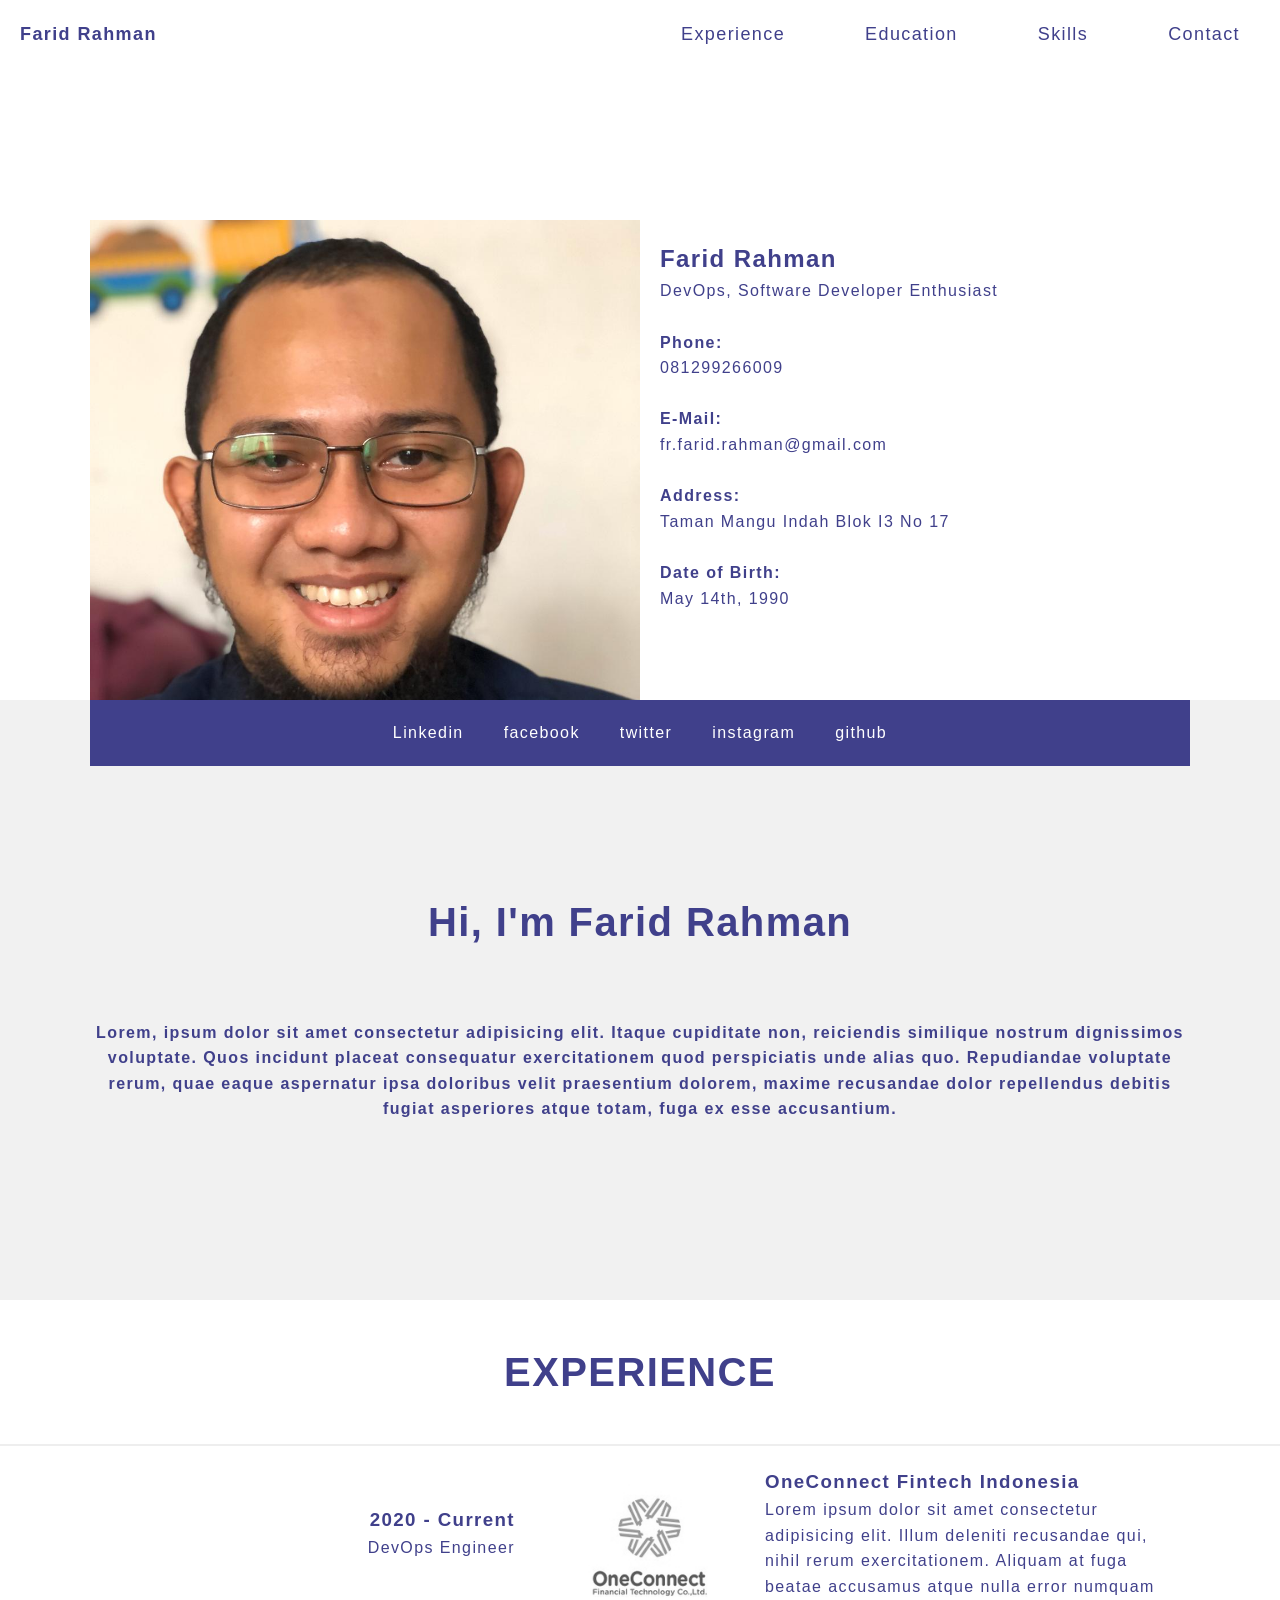
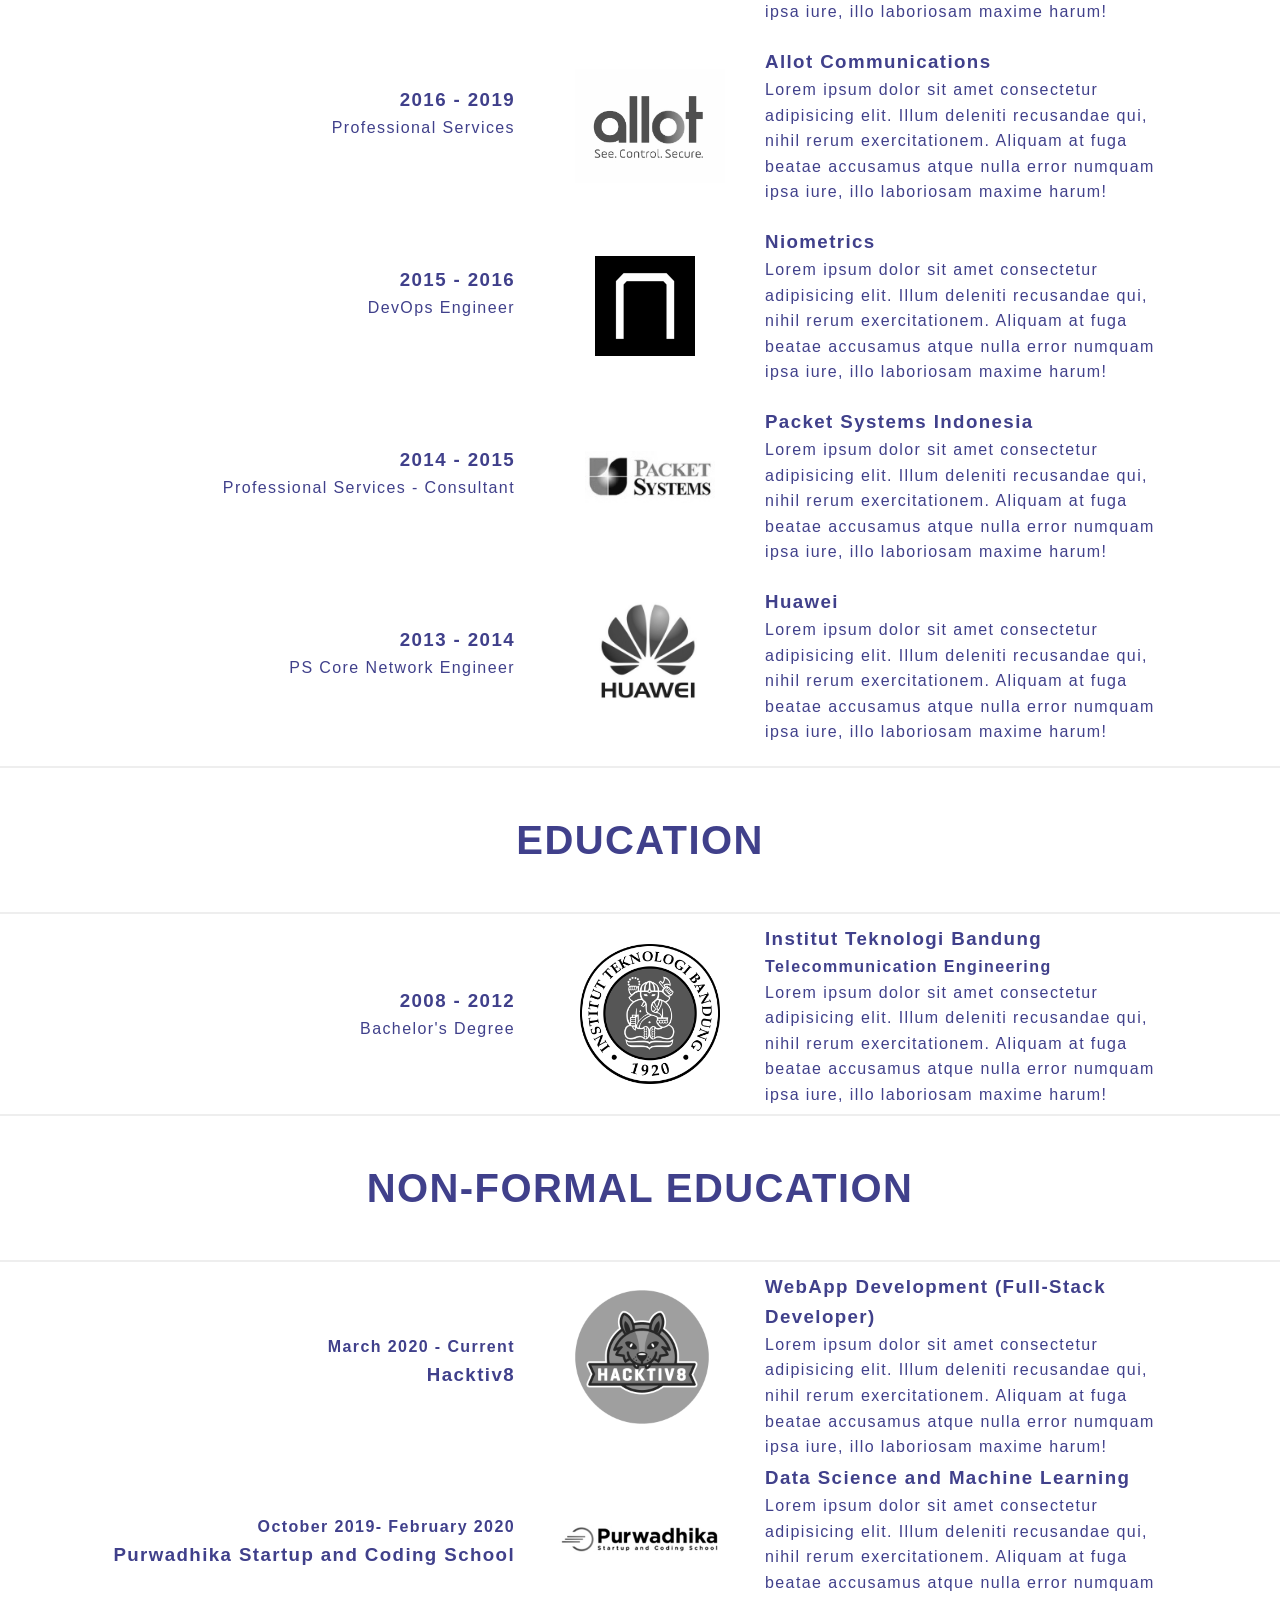
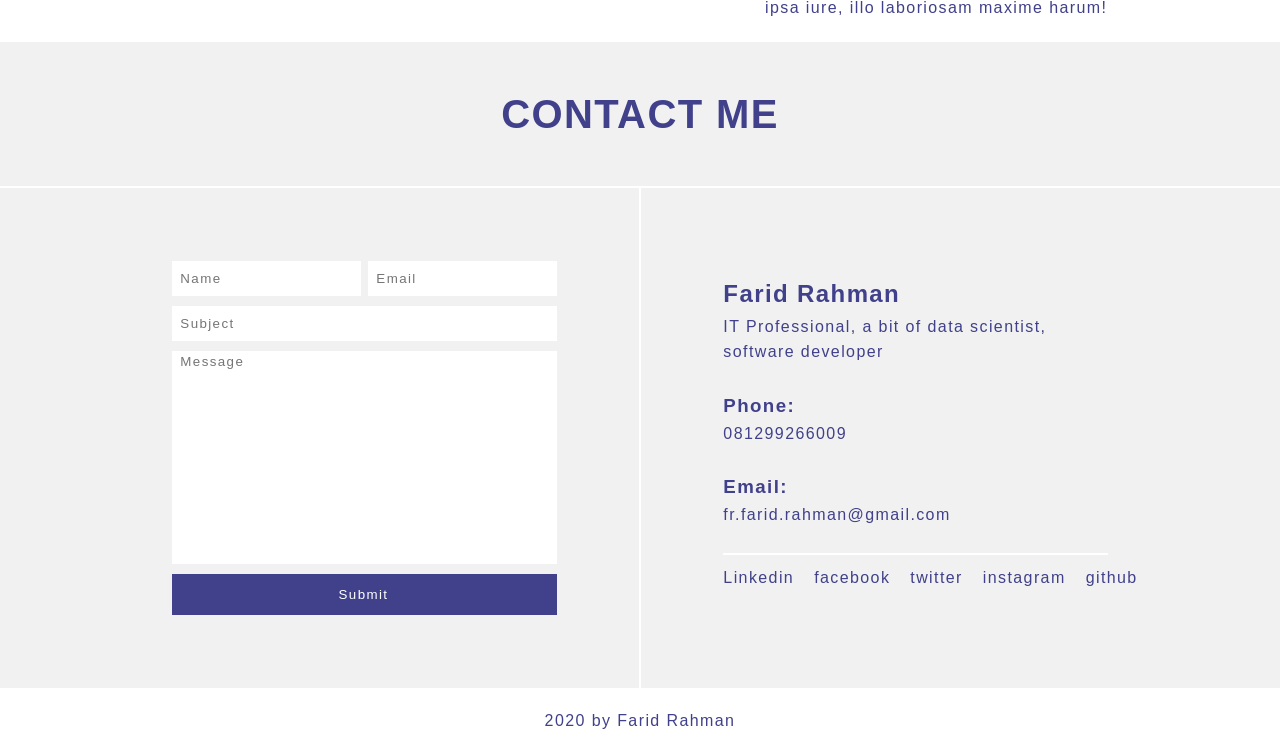
<file: about/index.html>
<!DOCTYPE html>
<html lang="en">
<head>
    <meta charset="UTF-8">
    <meta name="viewport" content="width=device-width, initial-scale=1.0">
    <link rel="stylesheet" href="style.css">
    <title>Farid's CV</title>
</head>
<body>
    <header>
        <div class="left">
            <p>Farid Rahman</p>
        </div>
        <div class="right">
            <ul>
                <li><a href="#Experience">Experience</a>
                    </li>
                <li><a href="#Education">Education</a></li>
                <li><a href="#Skills">Skills</a></li>
                <li><a href="#Contact">Contact</a></li>
            </ul>
        </div>
    </header>
    <div class="content">
        <div class="photo_detail">
            <div class="photo">
            </div>
            <div class="detail">
                <h2>Farid Rahman</h2>
                <p>DevOps, Software Developer Enthusiast</p><br>
                <strong>Phone:</strong>
                <p>081299266009</p><br>
                <strong>E-Mail:</strong>
                <p>fr.farid.rahman@gmail.com</p><br>
                <strong>Address:</strong>
                <p>Taman Mangu Indah Blok I3 No 17</p><br>
                <strong>Date of Birth:</strong>
                <p>May 14th, 1990</p>
            </div>
        </div>
        
    </div>
    <div class="social_media_resume">
        <div class="social_media">
            <ul>
                <li>Linkedin</li>
                <li>facebook</li>
                <li>twitter</li>
                <li>instagram</li>
                <li>github</li>
            </ul>
        </div>
        <div class="resume">
            <h3>Hi, I'm Farid Rahman</h3><br>
            <h4>Lorem, ipsum dolor sit amet consectetur adipisicing elit. Itaque cupiditate non, reiciendis similique nostrum dignissimos voluptate. Quos incidunt placeat consequatur exercitationem quod perspiciatis unde alias quo. Repudiandae voluptate rerum, quae eaque aspernatur ipsa doloribus velit praesentium dolorem, maxime recusandae dolor repellendus debitis fugiat asperiores atque totam, fuga ex esse accusantium.</h4>
        </div>
        <div
            id="Experience"
            style="position: absolute; width:10px; height: 68px; bottom: 0;"
        >
        </div>
    </div>
    <div class="experience" >
        <div class="resume">
            <h3>EXPERIENCE</h3>
        </div>
        
        <hr style="margin: 0;">
        <div class="experience_detail">

            <div class="experience_content">
                <div class="year">
                    <div class="satu">
                        <div>
                            <h3>2020 - Current</h3>
                            <p>DevOps Engineer</p><br>
                        </div>
                    </div>
                    <div class="satu">
                        <div>
                            <h3>2016 - 2019</h3>
                            <p>Professional Services</p><br>
                        </div>

                    </div>
                    <div class="satu">
                        <div>
                            <h3>2015 - 2016</h3>
                            <p>DevOps Engineer</p><br>
                        </div>
                    </div>
                    <div class="satu">
                        <div>
                            <h3>2014 - 2015</h3>
                            <p>Professional Services - Consultant</p><br>
                        </div>

                    </div>
                    <div class="satu">
                        <div>
                            <h3>2013 - 2014</h3>
                            <p>PS Core Network Engineer</p><br>
                        </div>
                    </div>
                </div>
                <div class="dots">
                    <div class="satu">
                        <div class="dot oneconnect"></div>
                    </div>
                    <div class="satu">
                        <span class="dot allot"></span>
                    </div>
                    <div class="satu">
                        <span class="dot niometrics"></span>
                    </div>
                    <div class="satu">
                        <span class="dot psi"></span>
                    </div>
                    <div class="satu">
                        <span class="dot huawei"></span>
                    </div>
                </div>
                <div class="company">
                    <div class="satu">
                        <div>
                            <h3>OneConnect Fintech Indonesia</h3>
                            <p>Lorem ipsum dolor sit amet consectetur adipisicing elit. Illum deleniti recusandae qui, nihil rerum exercitationem. Aliquam at fuga beatae accusamus atque nulla error numquam ipsa iure, illo laboriosam maxime harum!</p>
                        </div>
<!-- <br> -->
                    </div>
                    <div class="satu">
                        <div>
                            <h3>Allot Communications</h3>
                            <p>Lorem ipsum dolor sit amet consectetur adipisicing elit. Illum deleniti recusandae qui, nihil rerum exercitationem. Aliquam at fuga beatae accusamus atque nulla error numquam ipsa iure, illo laboriosam maxime harum!</p>
                        </div>

                    </div>
                    <div class="satu">
                        <div>
                            <h3>Niometrics</h3>
                            <p>Lorem ipsum dolor sit amet consectetur adipisicing elit. Illum deleniti recusandae qui, nihil rerum exercitationem. Aliquam at fuga beatae accusamus atque nulla error numquam ipsa iure, illo laboriosam maxime harum!</p>
                        </div>

                    </div>
                    <div class="satu">
                        <div>
                            <h3>Packet Systems Indonesia</h3>
                            <p>Lorem ipsum dolor sit amet consectetur adipisicing elit. Illum deleniti recusandae qui, nihil rerum exercitationem. Aliquam at fuga beatae accusamus atque nulla error numquam ipsa iure, illo laboriosam maxime harum!</p>
                        </div>

                    </div>
                    <div class="satu">
                        <div>
                            <h3>Huawei</h3>
                            <p>Lorem ipsum dolor sit amet consectetur adipisicing elit. Illum deleniti recusandae qui, nihil rerum exercitationem. Aliquam at fuga beatae accusamus atque nulla error numquam ipsa iure, illo laboriosam maxime harum!</p>
                        </div>

                    </div>
                </div>

            </div>
        </div>
        <div
        id="Education"
        style="position: absolute; width:10px; height: 68px; bottom: 0;"
        >
        </div>
    </div>
    <hr style="margin: 0;">
    <div class="experience">
        <div class="resume">
            <h3>EDUCATION</h3>
        </div>   
        <hr style="margin: 0;">
        <div class="experience_detail">

            <div class="experience_content">
                <div class="year">
                    <div class="satu">
                        <div>
                            <h3>2008 - 2012</h3>
                            <p>Bachelor's Degree</p>
                        </div>

                    </div>
                </div>
                <div class="dots">
                    <div class="satu">
                        <span class="dot itb"></span>
                    </div>
                </div>
                <div class="company">
                        <div class="satu">
                            <div>
                                <h3>Institut Teknologi Bandung</h3>
                                <h4>Telecommunication Engineering</h4>
                                <p>Lorem ipsum dolor sit amet consectetur adipisicing elit. Illum deleniti recusandae qui, nihil rerum exercitationem. Aliquam at fuga beatae accusamus atque nulla error numquam ipsa iure, illo laboriosam maxime harum!</p>
                            </div>

                        </div>

                </div>

            </div>
        </div>
    </div>
    <hr style="margin: 0;">
    <div class="experience">
        <div class="resume">
            <h3>NON-FORMAL EDUCATION</h3>
        </div>
        
        <hr style="margin: 0;">
        <div class="experience_detail">

            <div class="experience_content">
                <div class="year">
                    <div class="satu">
                        <div>
                            <h4>March 2020 - Current</h4>
                            <h3>Hacktiv8</h3>
                        </div>

                    </div>
                    <div class="satu">
                        <div>
                            <h4>October 2019- February 2020</h4>
                            <h3>Purwadhika Startup and Coding School</h3>
                        </div>

                    </div>
                </div>
                <div class="dots">
                    <div class="satu">
                        <span class="dot hacktiv"></span>
                    </div>
                    <div class="satu">
                        <span class="dot purwadhika"></span>
                    </div>
                </div>
                <div class="company">
                    <div class="satu">
                        <div>
                            <h3>WebApp Development (Full-Stack Developer)</h3>
                            <p>Lorem ipsum dolor sit amet consectetur adipisicing elit. Illum deleniti recusandae qui, nihil rerum exercitationem. Aliquam at fuga beatae accusamus atque nulla error numquam ipsa iure, illo laboriosam maxime harum!</p>
                        </div>

                    </div>
                    <div class="satu">
                        <div>
                            <h3>Data Science and Machine Learning</h3>
                            <p>Lorem ipsum dolor sit amet consectetur adipisicing elit. Illum deleniti recusandae qui, nihil rerum exercitationem. Aliquam at fuga beatae accusamus atque nulla error numquam ipsa iure, illo laboriosam maxime harum!</p>
                        </div>

                    </div>

                </div>

            </div>
        </div>
        <div
        id="Skills"
        style="position: absolute; width:10px; height: 68px; bottom: 0;"
        >
        </div>
    </div>
    <!-- <div class="experience" style="background:  rgb(64, 64, 139);">
        <div class="resume">
            <div>
                <h3>SKILLS</h3>
            </div>

        </div>
    </div> -->

    <div class="experience contact_me" id="Contact">
        <div class="resume contact_me">
                <h3>CONTACT ME</h3>
        </div>
        <hr style="border-color: white; margin-bottom: 0;">
        <!-- <hr> -->
        <div class=" resume email_id">
            <div class="email" style="border-right: 1px solid white;">
                <div>
                    <form action="#" id="form">
                        <div>
                            <input type="text" name="Name" id="name" placeholder="Name" style="float: left; height: 35px;">
                            <input type="text" name="Email" id="email" placeholder="Email" style="float: right;height: 35px;">
                        </div>
                        <div>
                            <input type="text" name="Subject" id="subject" placeholder="Subject" style="height: 35px;">
                            <textarea name="Message" id="" cols="30" rows="10" placeholder="Message" maxlength="200" style="resize: none;"></textarea>
                            <input type="submit" value="Submit" id="submit">
                        </div>
                    </form>
                </div>
            </div>
            <div class="id" style="border-left: 1px solid white;">
                <div class="data_diri">
                    <h2>Farid Rahman</h2>
                    <p>IT Professional, a bit of data scientist, software developer</p><br>
                    <h3>Phone:</h3>
                    <p>081299266009</p><br>
                    <h3>Email:</h3>
                    <p>fr.farid.rahman@gmail.com</p>
                    <br>
                    <hr style="border-color: white; margin-bottom: 0;">
                    <div class="social_media_footer">
                        <ul>
                            <li style="margin-left: 0;">Linkedin</li>
                            <li>facebook</li>
                            <li>twitter</li>
                            <li>instagram</li>
                            <li>github</li>
                        </ul>
                    </div>
                </div>
                
            </div>
        </div>
    </div>

    <div class="experience" style="margin: 20px;">
        2020 by Farid Rahman
    </div>

</body>
</html>
</file>
<file: about/style.css>
html {
    scroll-behavior: smooth;
}
* {
    margin: 0;
    padding: 0;
    color: rgb(64, 64, 139);
    font-family: sans-serif;
    letter-spacing: 1.4px;
    line-height: 1.6;
}
header{
    background: white;
    overflow: auto;
    position: fixed;
    z-index: 999;
    width: 100%;
    font-size: large;
}

hr{
    margin-bottom: 30px;
    border-top: 0;
    border-left: 0;
    border-right: 0;
    border-width: 2px;
}

.left > p {
    padding: 20px;
    font-weight: bold;
}

.right > ul > li {
    list-style: none;
    padding: 20px;
}

.right > ul > li > a{
    padding: 20px;
}

a {
    text-decoration: none;
}

.right > ul > li:hover, .right > ul > li > a:hover{

    background:  rgb(91, 91, 172);
    color: white;
    cursor: pointer;
}

.left {
    float: left;
}

.right {
    float: right;
}

.right > ul {
    display: flex;
}

.content {
    height: 700px;
    background: url('https://images.unsplash.com/photo-1486406146926-c627a92ad1ab?ixlib=rb-1.2.1&ixid=eyJhcHBfaWQiOjEyMDd9&auto=format&fit=crop&w=1050&q=80');
    
    background-size: 1900px 1000px; 
    background-attachment: fixed;
    background-position: 0px -300px;
    background-repeat: no-repeat;
    position: relative;
}

.photo_detail, .social_media {
    width: 1100px;
    height: 480px;
    position: absolute;
    bottom: 0;
    left: 50%;
    transform: translateX(-50%);
    display: flex;
}

.resume, .experience_detail {
    width: 1100px;
    margin: auto;
    /* box-sizing: border-box; */
}

.resume > h3 {
    margin-top: 40px;
    margin-bottom: 40px;
    font-size: 40px;
}
.photo, .detail {
    width: 50%;
    padding: 20px;
}

.photo{
    /* background: url('https://images.unsplash.com/photo-1558203728-00f45181dd84?ixlib=rb-1.2.1&ixid=eyJhcHBfaWQiOjEyMDd9&auto=format&fit=crop&w=1353&q=80'); */
    background: url('img/farid.jpeg');
    /* background-size: canvas; */
    background-size: cover;
    /* background-position: 120px 0px; */
    background-repeat: no-repeat;
}

.detail{
    background: white;
}

.social_media_resume {
    position: relative;
    padding-top: 150px;
    height: 600px;
    text-align: center;
    background: rgb(241, 241, 241);
    box-sizing: border-box;
}
.social_media{
    top: 0;
    background:  rgb(64, 64, 139);
    height: fit-content;
    justify-content: center;
}

.social_media > ul {
    display: flex;
    justify-content: center;
    list-style: none;
}

.social_media > ul >li {
    padding: 20px;
    color: white;
}

.experience{
    position: relative;
    text-align: center;
}

.experience > h3 {
    padding: 30px;
    font-size: 30px;
}
.experience_content {
    display: flex;
    justify-content: space-between;
}

.year, .company {
    width: 40%;
}

.year {
    box-sizing: border-box;
    padding: 10px;
}

.company {
    box-sizing: border-box;
    padding: 10px;
    text-align: left;
}
.dots {
    padding: 10px;
}

.satu {
    height: 180px;
    display: flex;
}

.year > .satu > * {
    margin: auto 5px auto auto;
    text-align: right;
}

.company > .satu > * {
    margin: auto auto auto 5px;
}

.purwadhika {
    background: url('img/purwadhika.jpg');
    background-position: 0 25px;
}
.dot {
    width: 180px;
    height: 180px;
    filter: grayscale();
    background-repeat: no-repeat;
    background-size: 180px;
}

.hacktiv {
    background: url('img/hacktiv.png');
    background-size: 400px;
    background-position: -108px -20px;
}

.huawei {
    background: url('img/Huawei.jpg');
    background-size: 130px;
    background-repeat: no-repeat;
    background-position: 33px 10px;
}
.niometrics {
    background: url('img/niometrics.png');
    background-size: 100px;
    background-position: 45px;
    background-repeat: no-repeat;
}
.psi {
    background: url('img/psi.jpg');
    background-size: 130px;
    background-position: 35px 55px;
    background-repeat: no-repeat;
}

.itb {
    background: url('img/itb.png');
    background-size: 140px;
    background-repeat: no-repeat;
    background-position: 30px;
}

.oneconnect {
    background: url('img/OneConnect.jpg');
    background-size: 150px;
    background-repeat: no-repeat;
    background-position: 25px;
}

.allot {
    background: url('img/allot.jpg');
    background-position: 25px;
    background-size: 150px;
    background-repeat: no-repeat;
}

.resume > div > h3 {
    color: white;
    display: inline-block;
    font-size: 40px;
    margin-top: 30px;
    margin-bottom: 30px;
    text-align: center;
}

.contact_me {
    background: rgb(241, 241, 241);
}

.resume.contact_me > h3 {
    padding: 40px 0 40px 0 ;
    margin: 0;
}

.email_id{
    display: flex;
}
.email, .id{
    width: 50%;
    height: 500px;
    box-sizing: border-box;
    /* border: 1px solid white; */
    display: flex;
}

.email > div, .id > div {
    margin: auto;
    width: 70%;
}

#form > div > #name, #form > div > #email {
    width: 49%;
}

#form > div > * {
    display: block;
    width: 100%;
    border: none;
    padding-left: 8px;
    box-sizing: border-box;
    /* height: 15px; */
    margin: 10px 0 10px 0;
}

#submit {
    background:  rgb(64, 64, 139);
    color: white;
    padding: 10px;
}

#submit:hover {
    cursor: pointer;
}

.data_diri{
    text-align: left;
}

.social_media_footer > ul{
    list-style: none;
    display: flex;
}

.social_media_footer > ul > li {
    margin: 10px;
}
</file>
